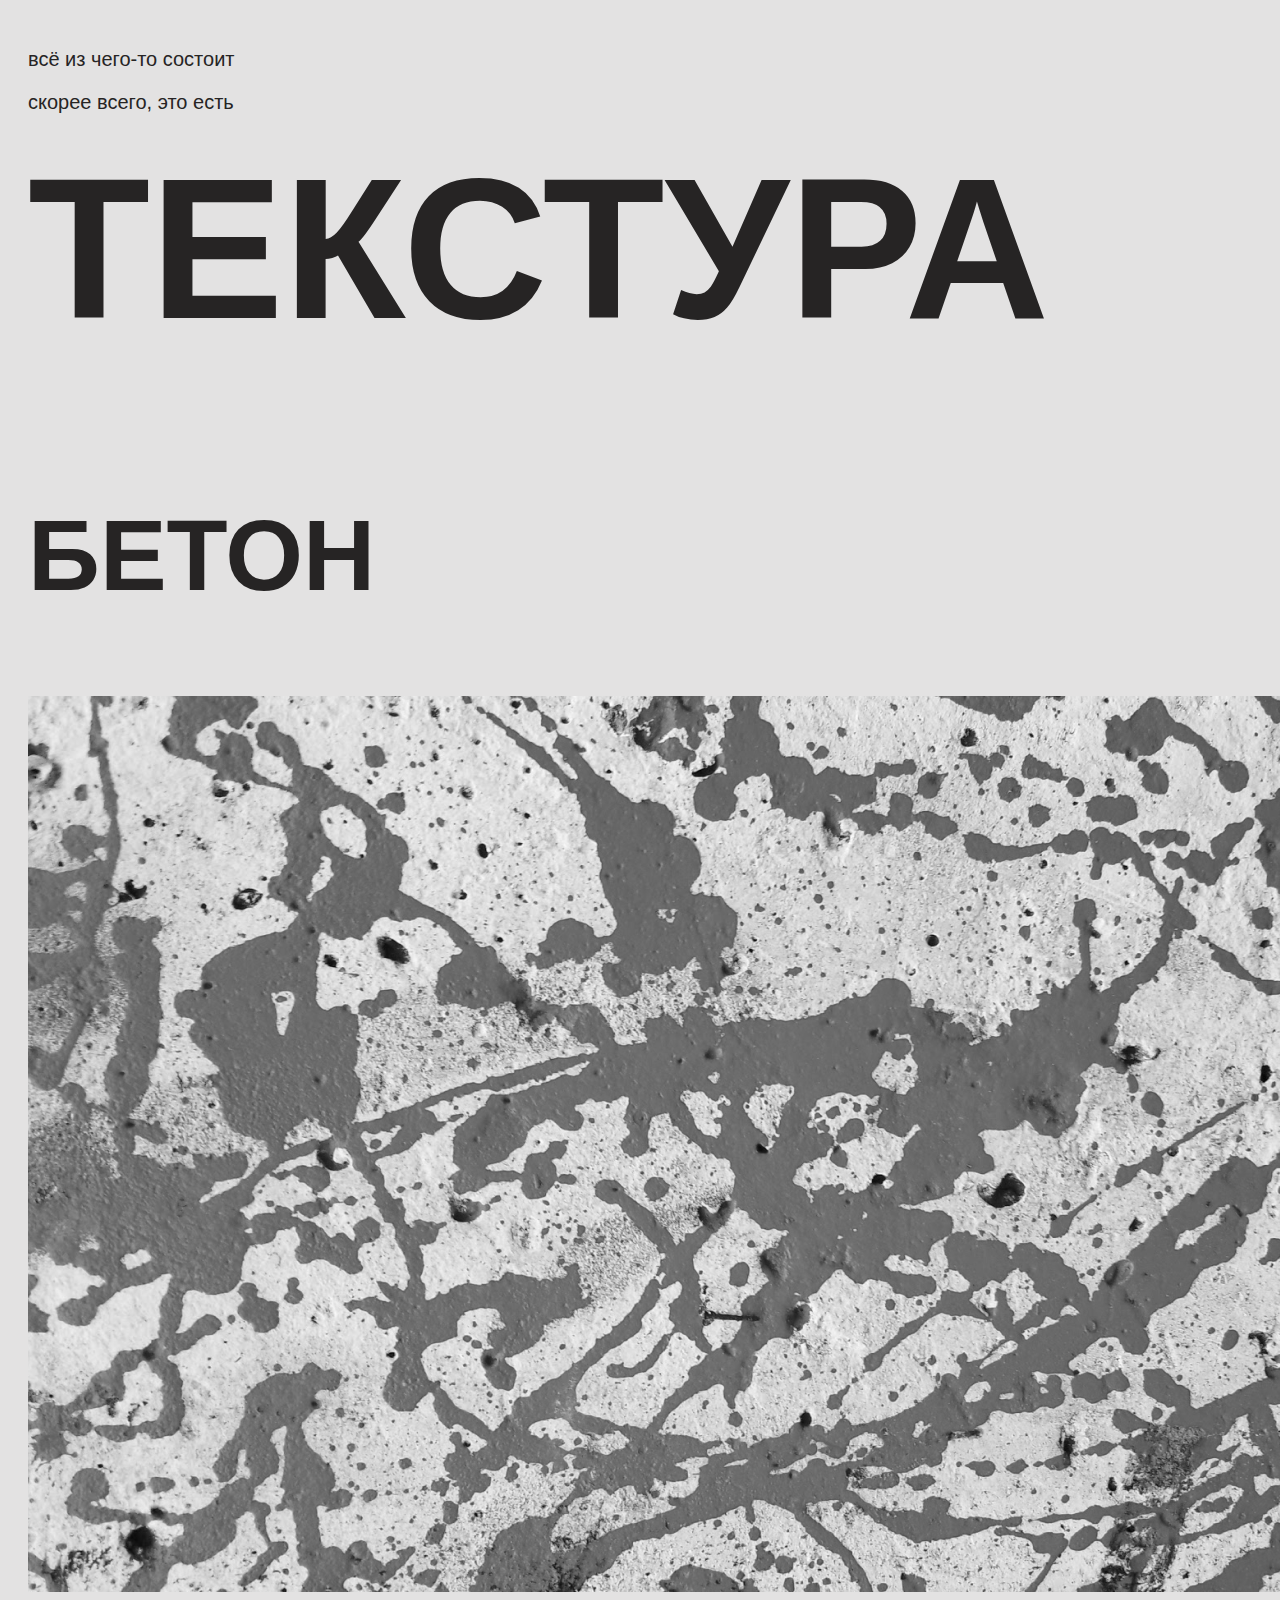
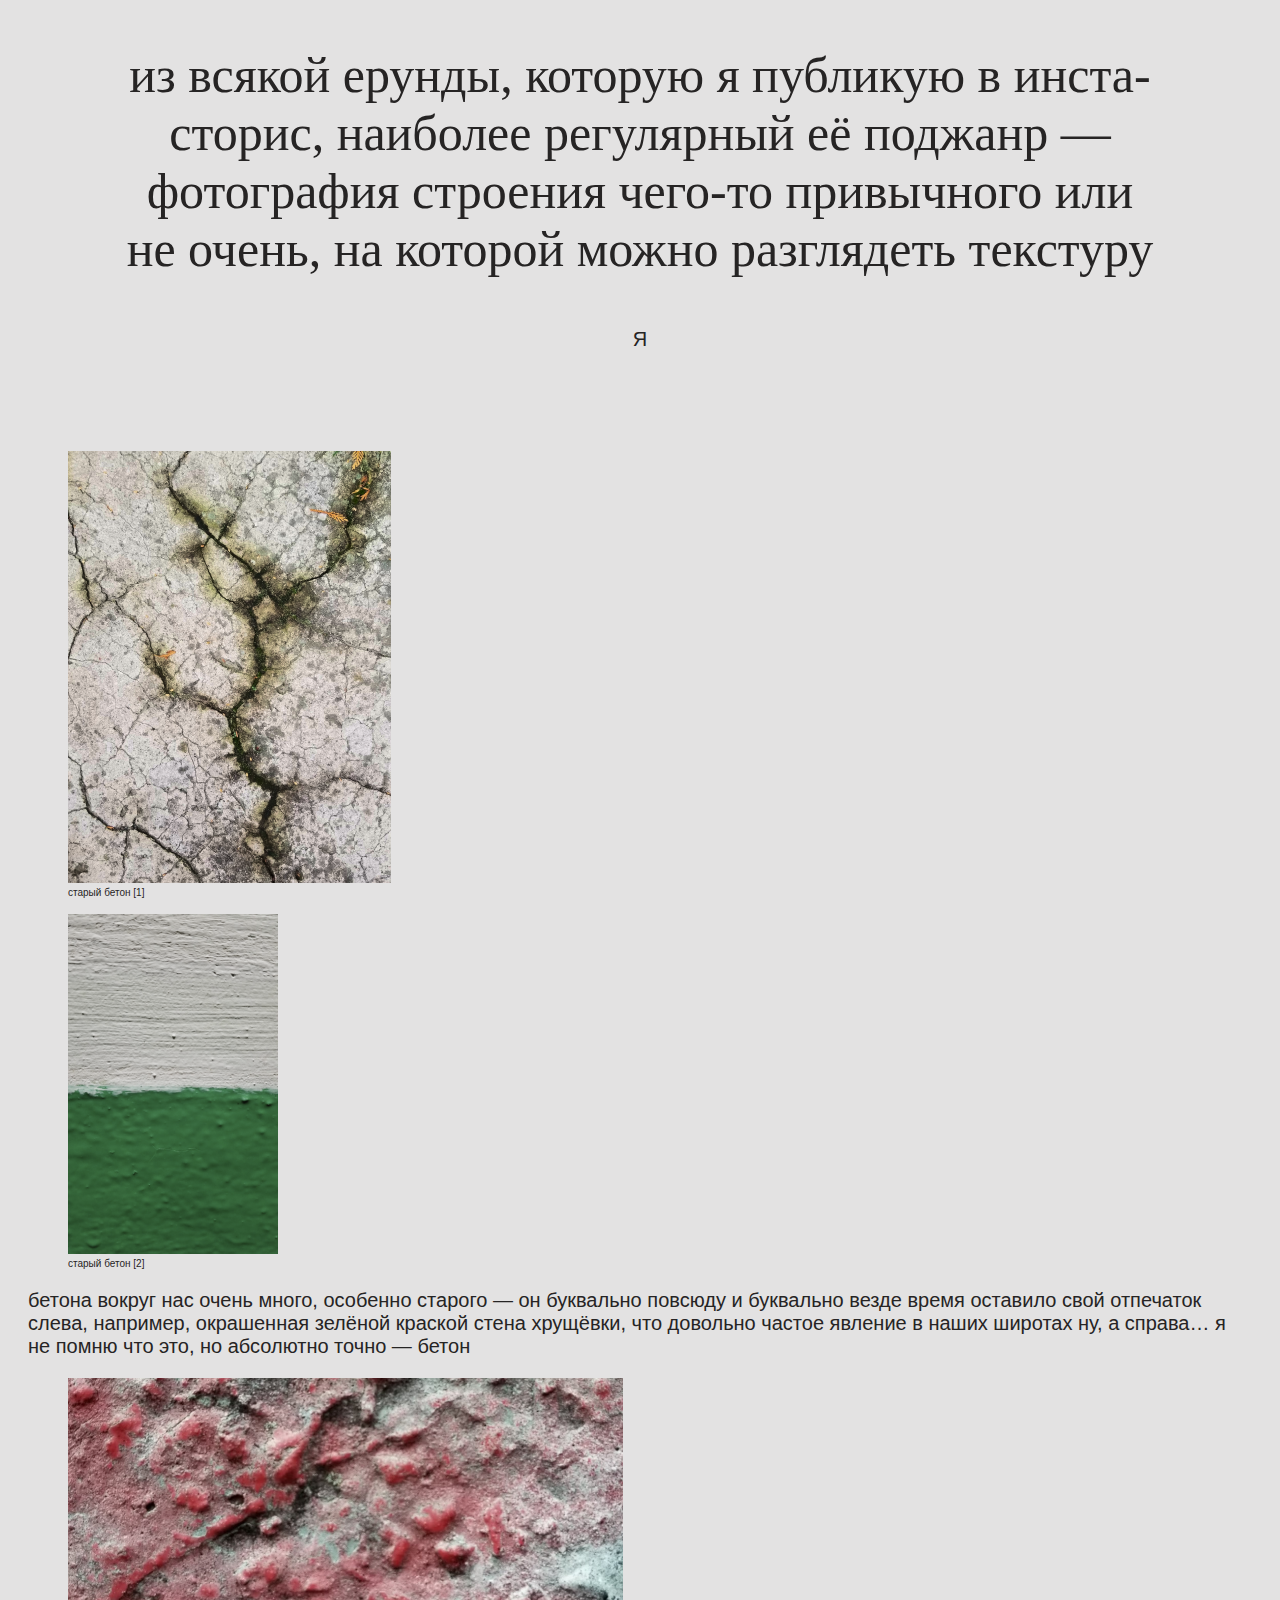
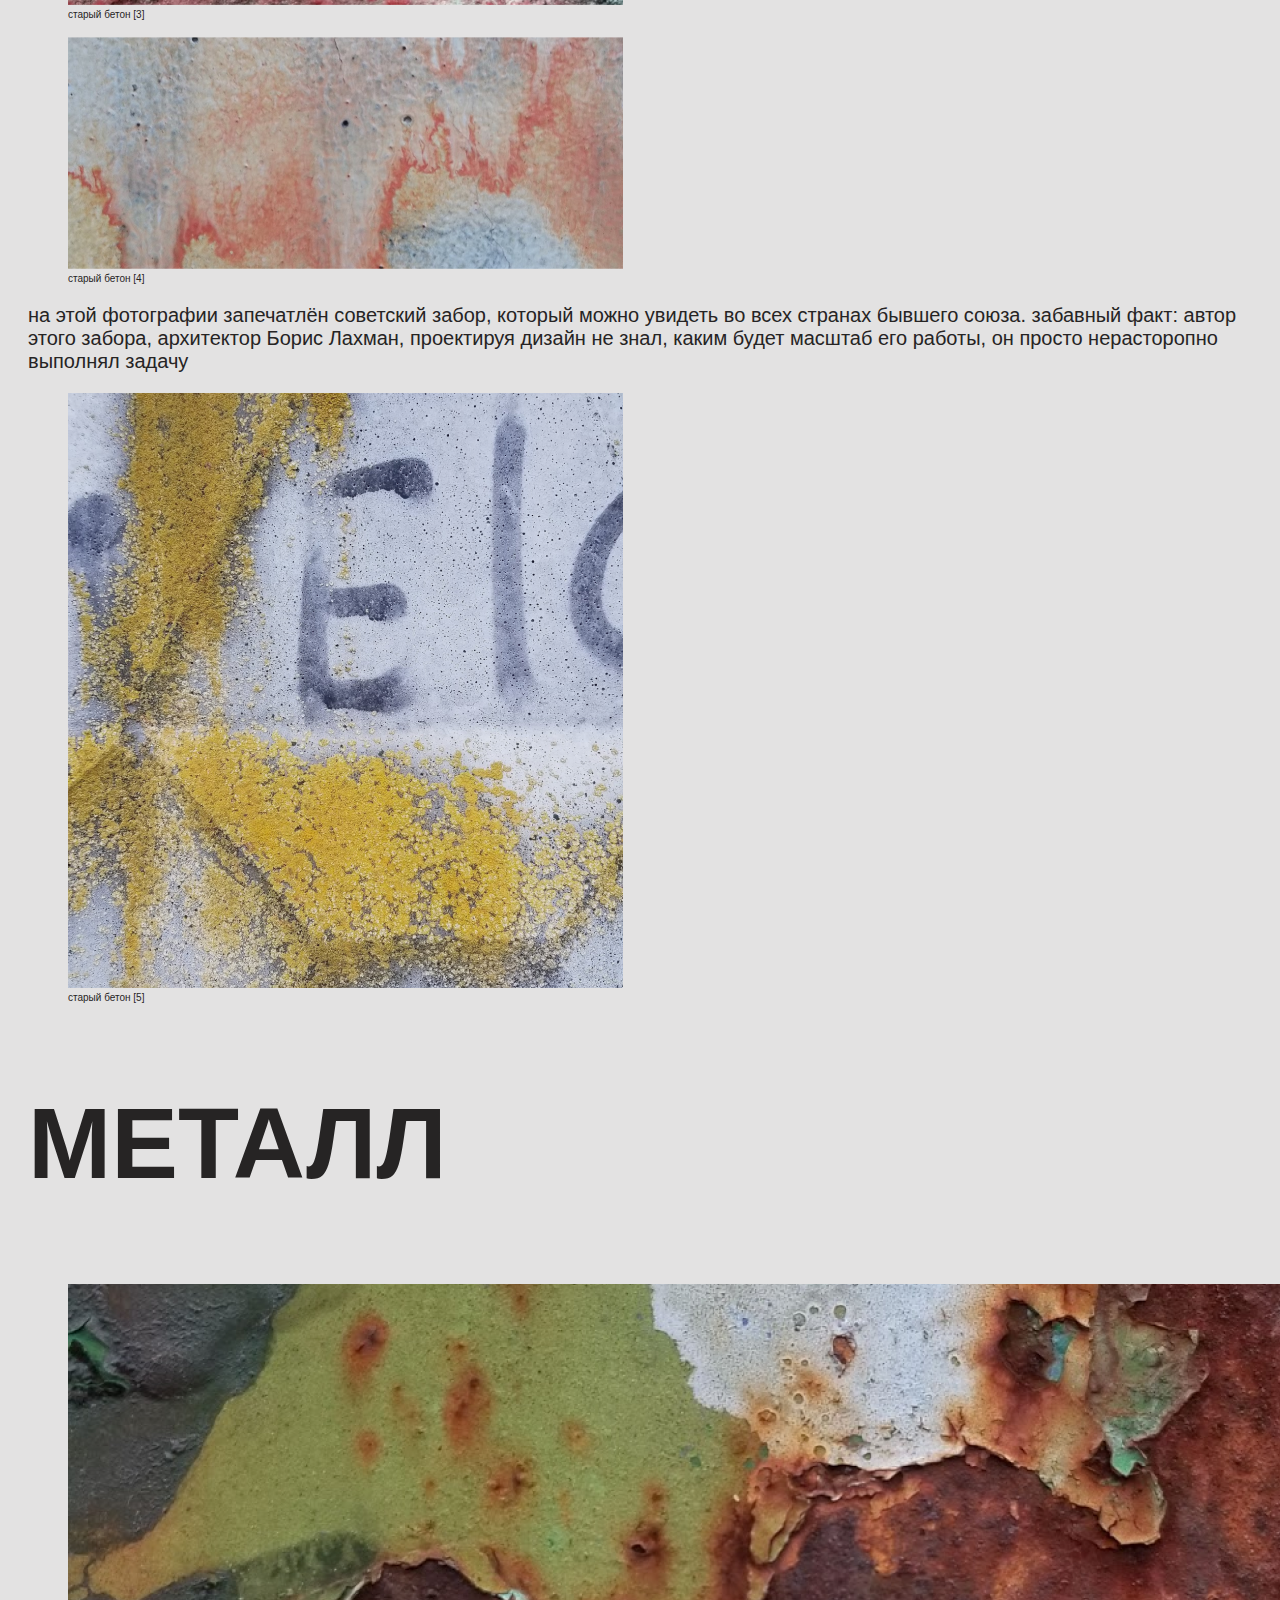
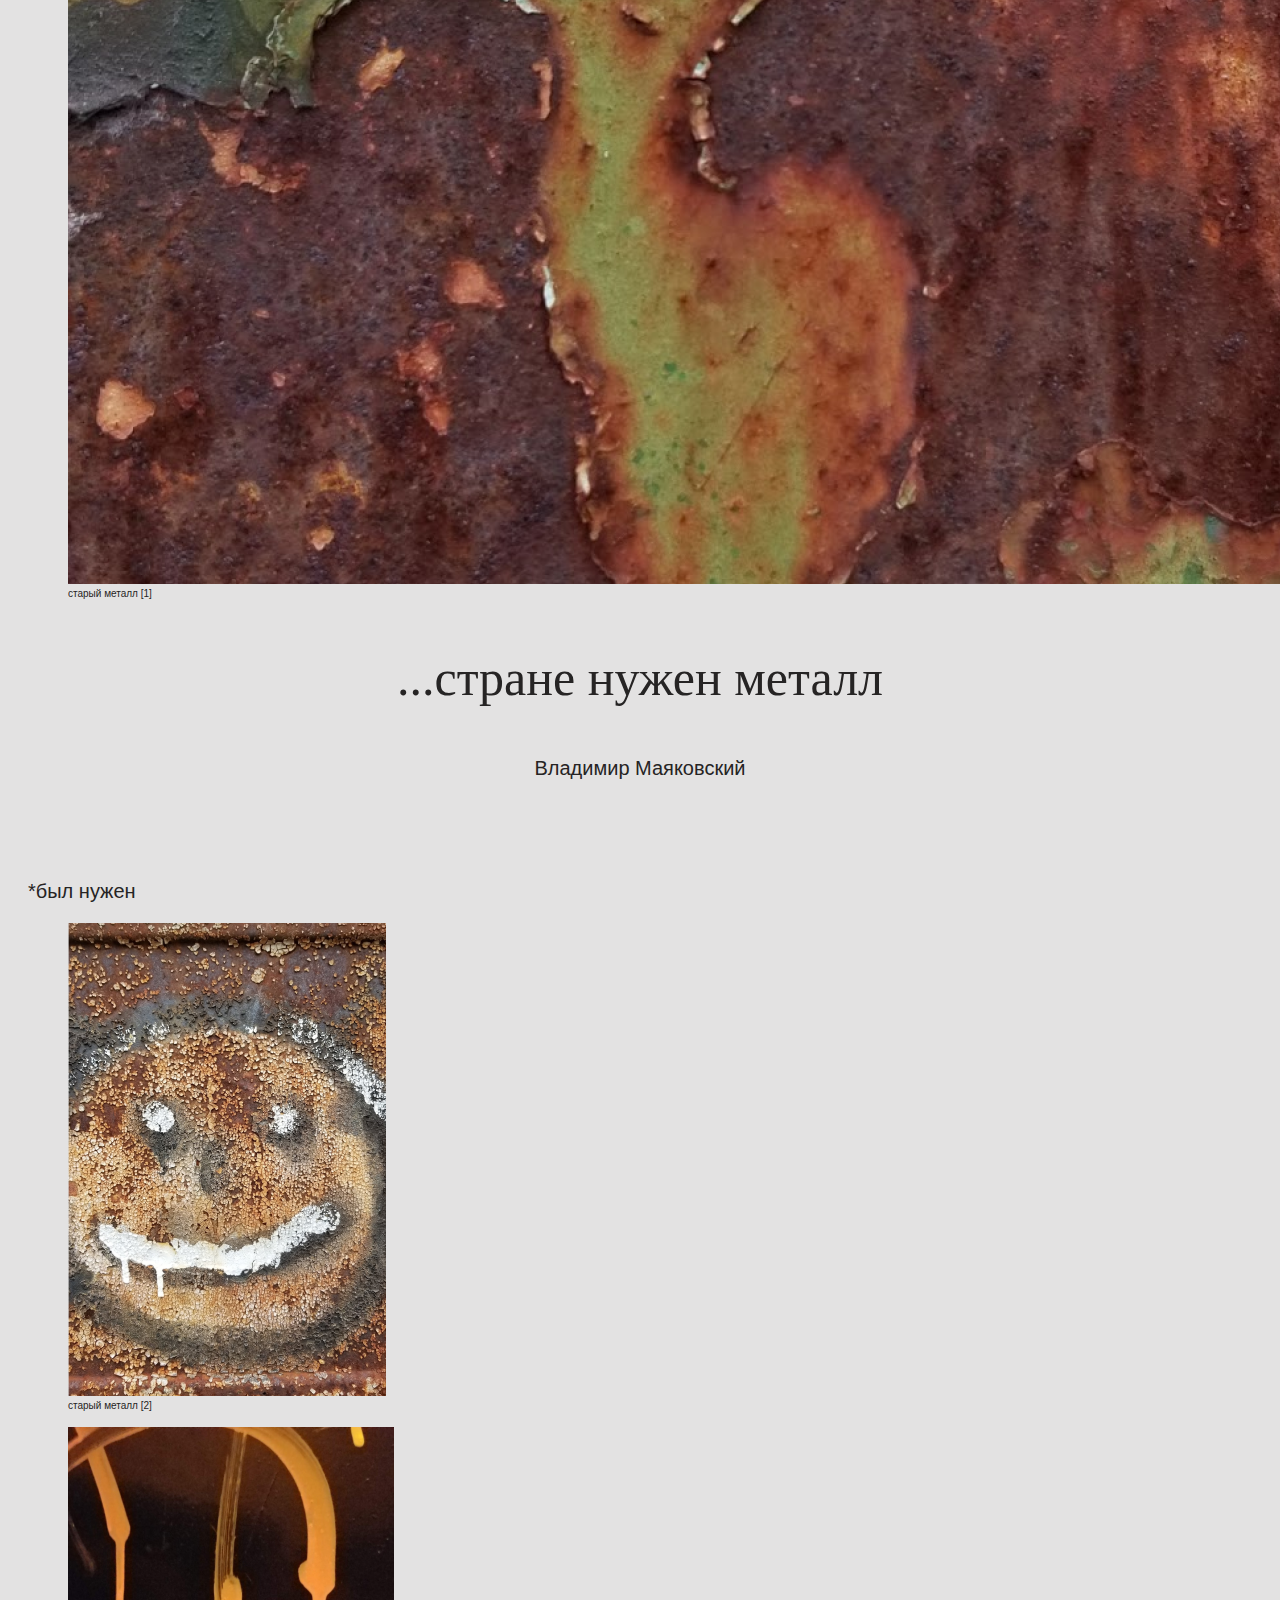
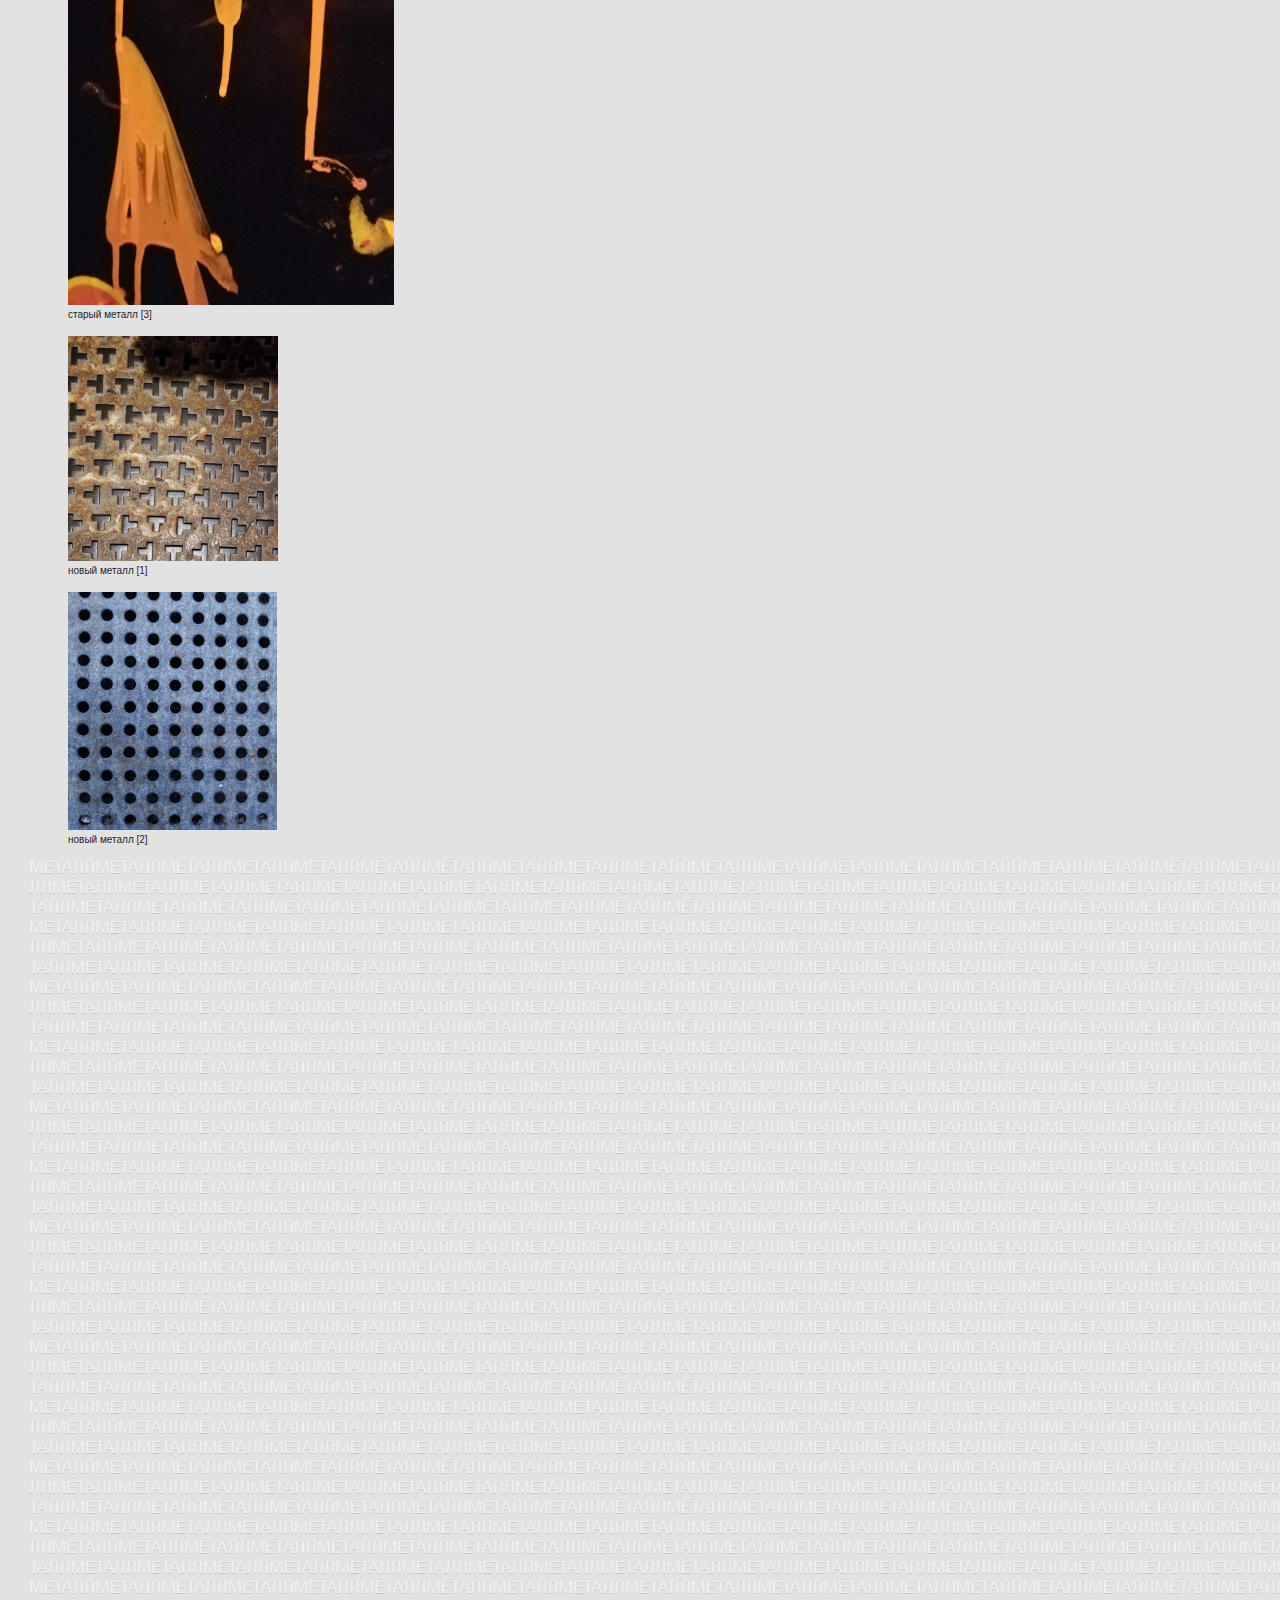
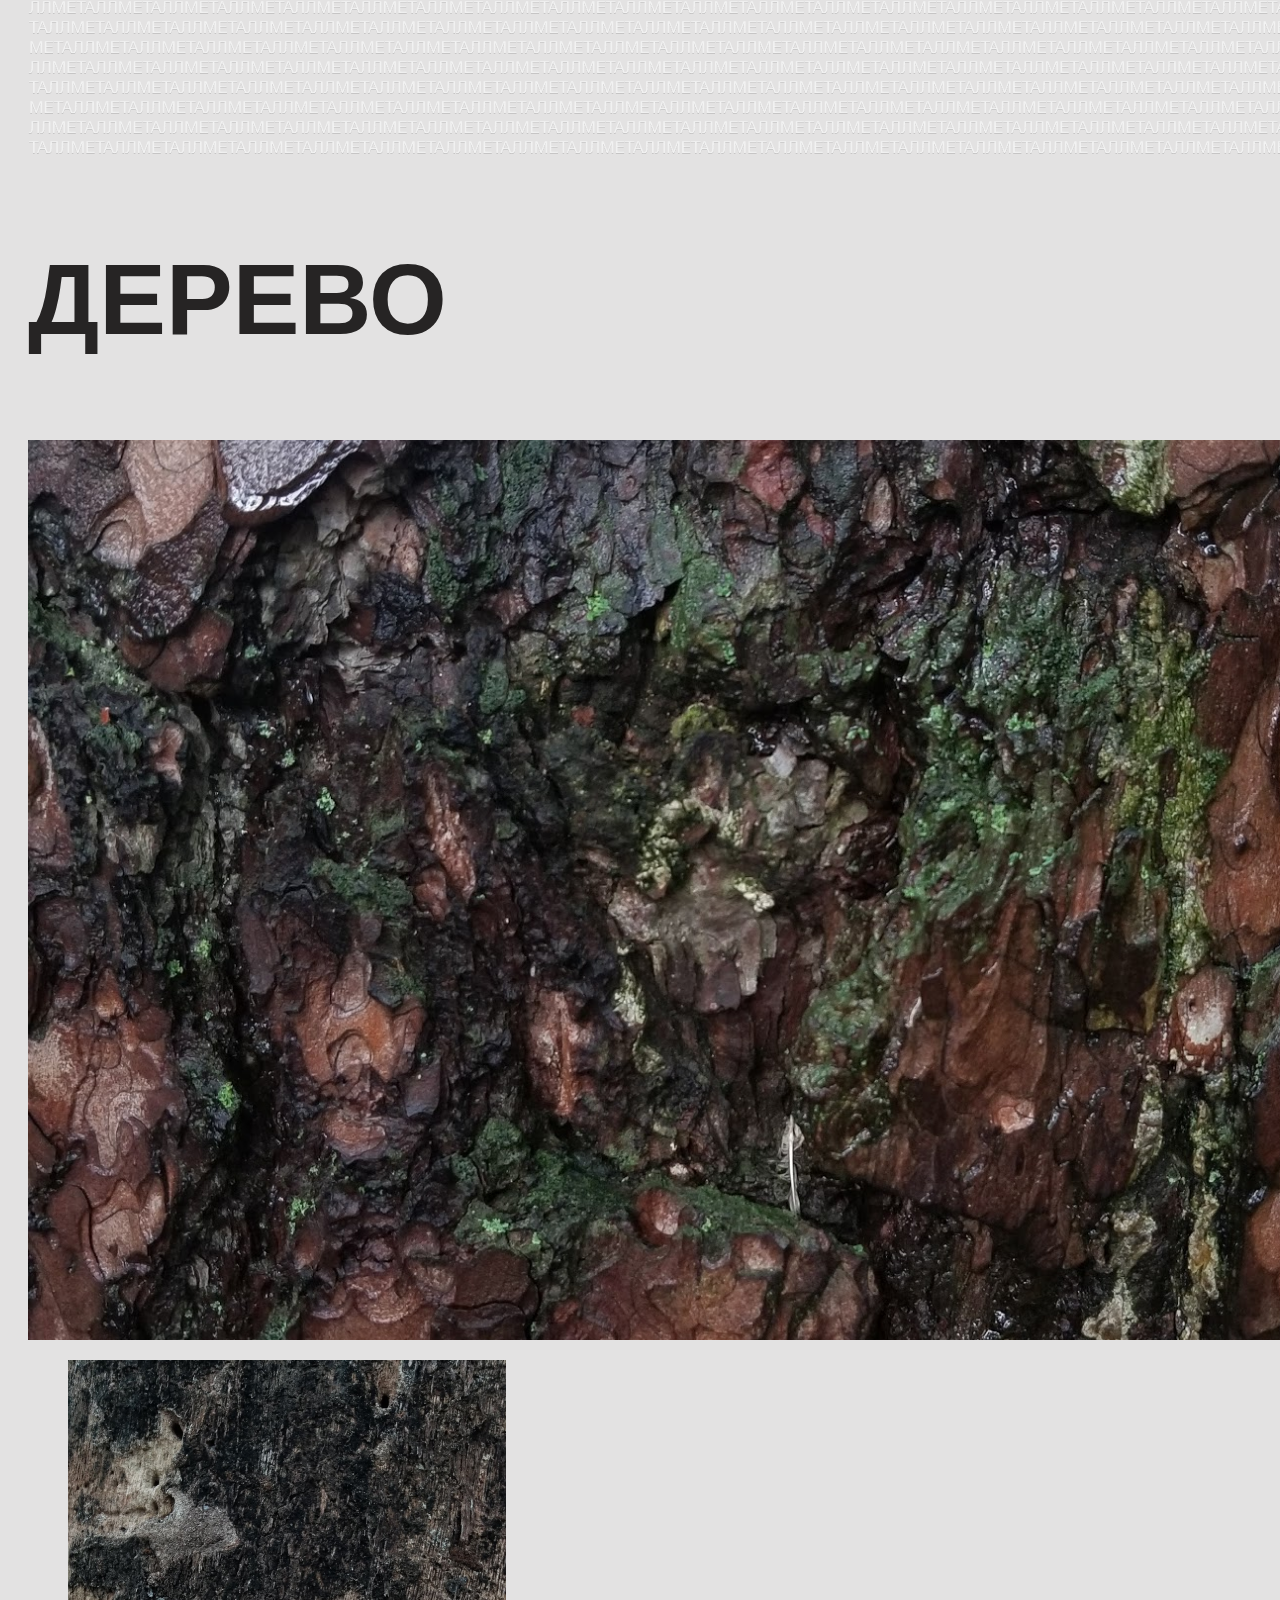
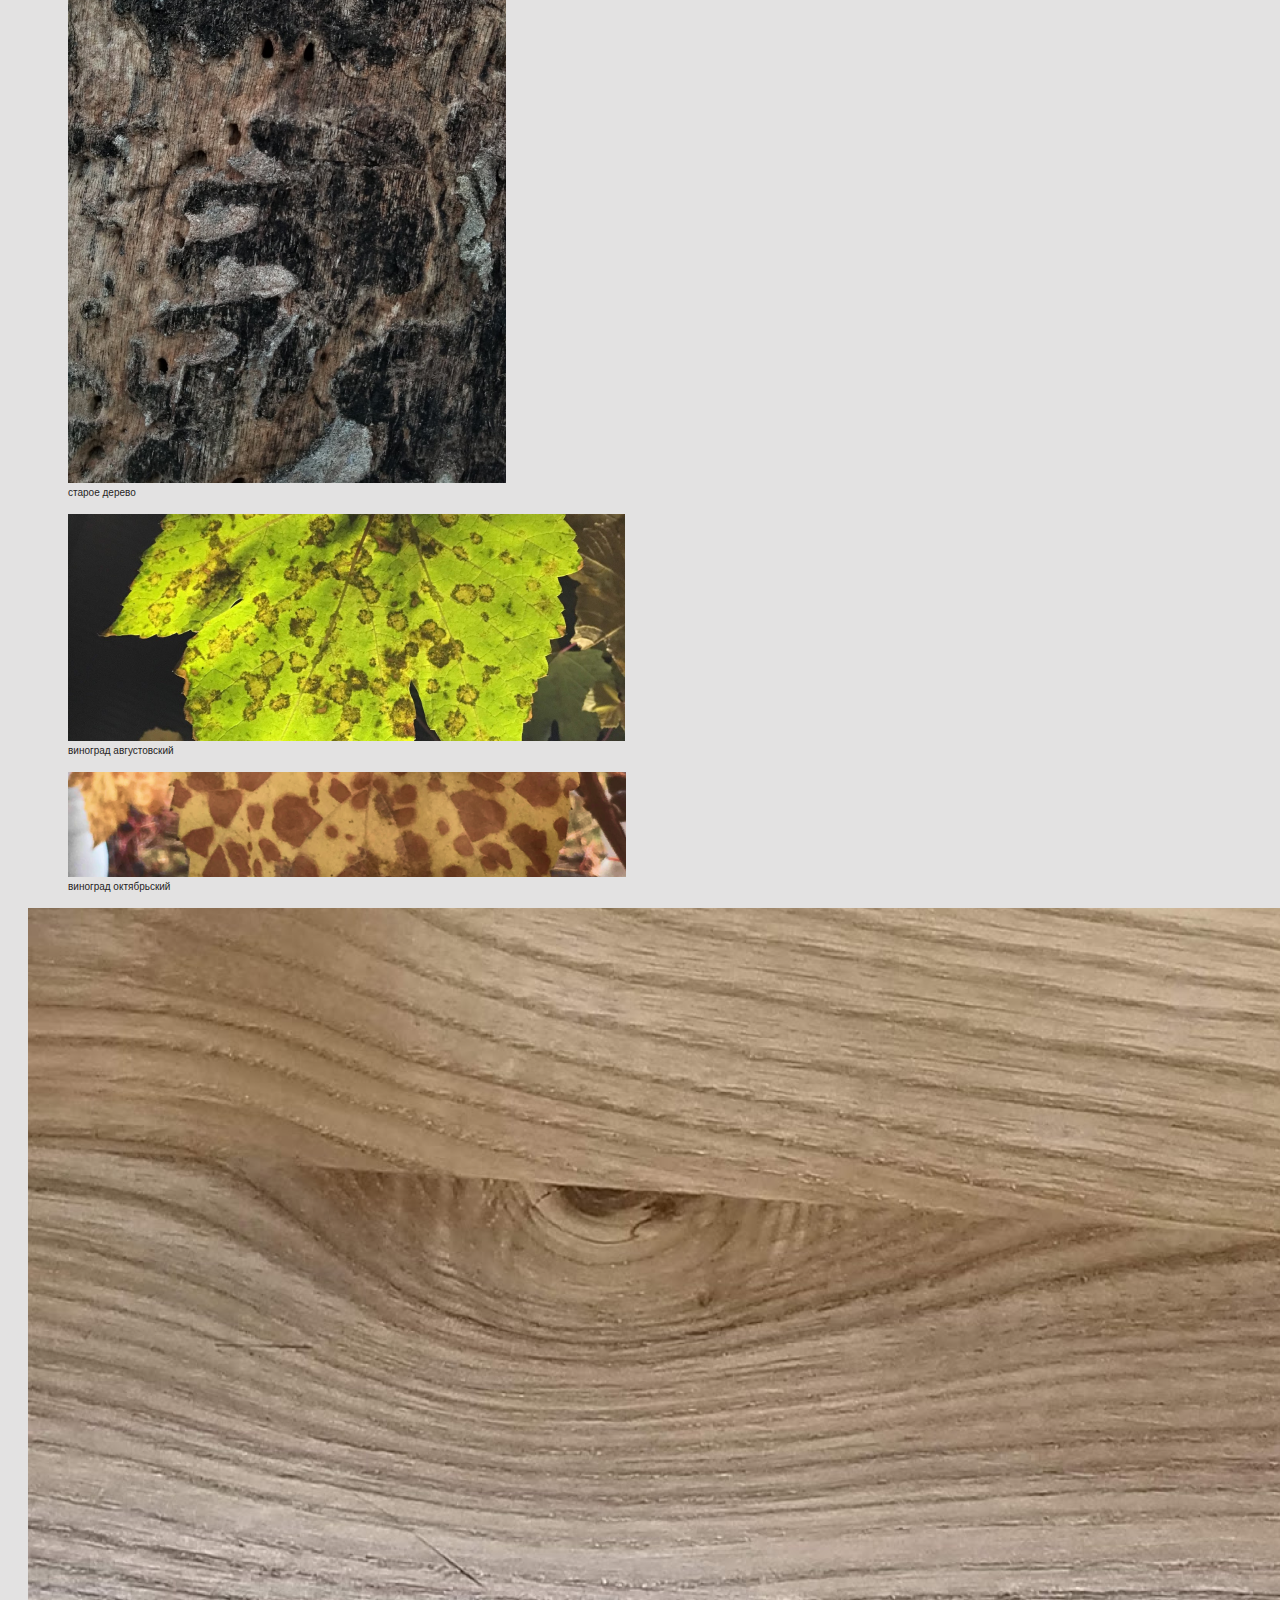
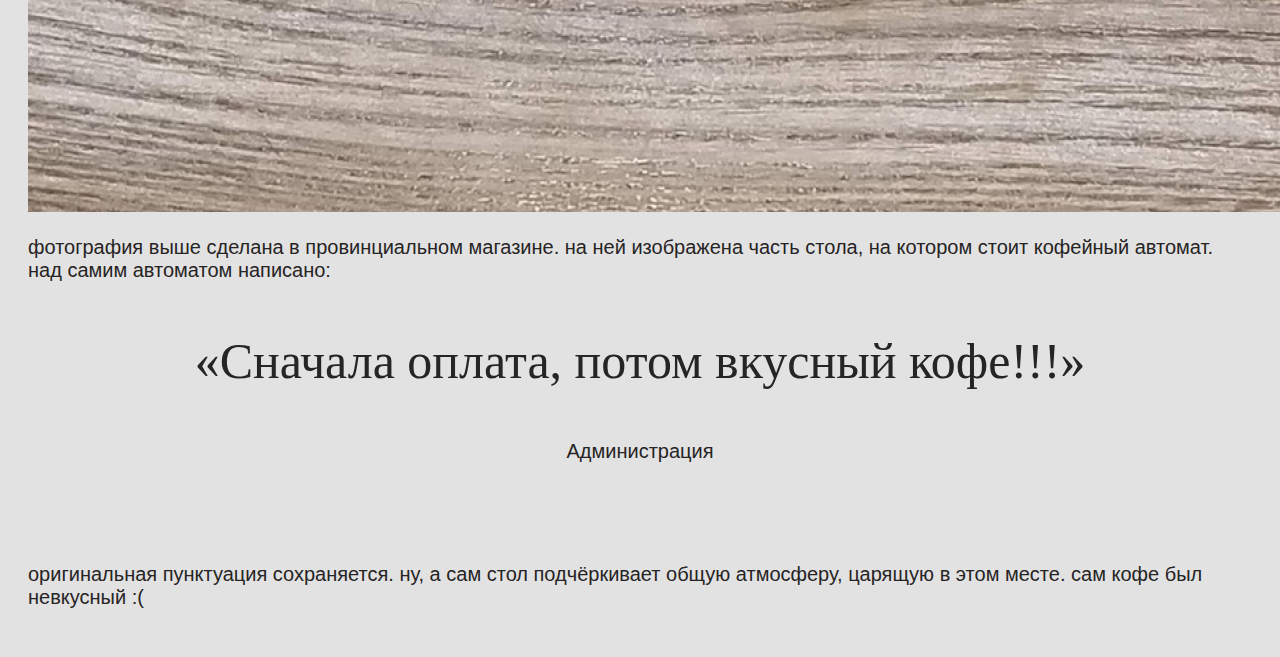
<file: project.html>
<!DOCTYPE html>
<html lang="en">

<head>
    <meta charset="UTF-8">
    <meta name="viewport" content="width=device-width, initial-scale=1.0">
    <title>ТЕКСТУРА</title>
    <link rel="stylesheet" type="text/css" href="assets/styles/style.css">
</head>

<body>
    <section>
        <p>всё из чего-то состоит</p>
        <p>скорее всего, это есть</p>
        <h1>ТЕКСТУРА</h1>
    </section>
    <section>
        <h2>БЕТОН</h2>
        <img src="assets/images/texture1.png" alt="ТЕКСТУРА" />
        <blockquote>
            <p class="quote"> из всякой ерунды, которую я публикую в инста-сторис, наиболее регулярный
                её поджанр — фотография строения чего-то привычного или не очень,
                на которой можно разглядеть текстуру
            </p>
            <footer>Я</footer>
        </blockquote>
        <figure>
            <img src="assets/images/oldconcrete1.png" alt="старый бетон[1]" />
            <figcaption>старый бетон [1]</figcaption>
        </figure>
        <figure>
            <img src="assets/images/oldconcrete2.png" alt="старый бетон[2]" />
            <figcaption>старый бетон [2]</figcaption>
        </figure>
        <p>бетона вокруг нас очень много, особенно старого — он буквально повсюду
            и буквально везде время оставило свой отпечаток слева, например,
            окрашенная зелёной краской стена хрущёвки, что довольно частое
            явление в наших широтах ну, а справа… я не помню что это,
            но абсолютно точно — бетон
        </p>
        <figure>
            </figcaption><img src="assets/images/oldconcrete3.png" alt="старый бетон[3]" />
            <figcaption>старый бетон [3]</figcaption>
        </figure>
        <figure>
            <img src="assets/images/oldconcrete4.png" alt="старый бетон[4]" />
            <figcaption>старый бетон [4]</figcaption>
        </figure>
        <p>на этой фотографии запечатлён советский забор, который можно увидеть
            во всех странах бывшего союза. забавный факт: автор этого забора,
            архитектор Борис Лахман, проектируя дизайн не знал,
            каким будет масштаб его работы, он просто нерасторопно выполнял задачу
        </p>
        <figure>
            <img src="assets/images/oldconcrete5.png" alt="старый бетон[5]" />
            <figcaption>старый бетон [5]</figcaption>
        </figure>
    </section>
    <section>
        <h2>МЕТАЛЛ</h2>
        <figure>
            <img src="assets/images/metal1.png" alt="старый металл [1]" />
            <figcaption>старый металл [1]</figcaption>
        </figure>

        <blockquote>
            <p class="quote">
                ...стране нужен металл
            </p>
            <footer>Владимир Маяковский</footer>
        </blockquote>
        <p>*был нужен</p>
        <figure>
            <img src="assets/images/metal2.png" alt="старый металл [2]" />
            <figcaption>старый металл [2]</figcaption>
        </figure>
        <figure><img src="assets/images/metal3.png" alt="старый металл [3]" />
            <figcaption>старый металл [3]</figcaption>
        </figure>
        <figure><img src="assets/images/metal4.png" alt="новый металл [1]" />
            <figcaption>новый металл [1]</figcaption>
        </figure>
        <figure><img src="assets/images/metal5.png" alt="новый металл [2]" />
            <figcaption>новый металл [2]</figcaption>
        </figure>
        <img src="assets/images/METALTEXT.png" alt="слово делает вид, что оно структура" />
    </section>
    <section>
        <h2>ДЕРЕВО</h2>
        <img src="assets/images/wood1.png" alt="очень большое фото дерева" />
        <figure>
            <img src="assets/images/wood2.png" alt="старое дерево" />
            <figcaption>старое дерево</figcaption>
        </figure>
        <figure>
            <img src="assets/images/wood3.png" alt="виноград августовский" />
            <figcaption>виноград августовский</figcaption>
        </figure>
        <figure>
            <img src="assets/images/wood4.png" alt="виноград октябрьский" />
            <figcaption>виноград октябрьский</figcaption>
        </figure>

        <img src="assets/images/wood6.png" alt="криповое дерево" />
        <p>фотография выше сделана в провинциальном магазине. на ней изображена
            часть стола, на котором стоит кофейный автомат.
            над самим автоматом написано:
        </p>
        <blockquote>
            <p class="quote">
                «‎Cначала оплата, потом вкусный кофе!!!»
            </p>
            <footer>Администрация</footer>
        </blockquote>
        <p>оригинальная пунктуация сохраняется. ну, а сам стол подчёркивает
            общую атмосферу, царящую в этом месте. сам кофе был невкусный :(
        </p>
    </section>
</body>

</html>
</file>
<file: assets/styles/style.css>
body {
    margin: 0 20;
    text-align: left;
    background: #E3E2E2;
    color: #262424;
    padding: 20px;
    
}

p {
    font-family: Arial, Helvetica, sans-serif;
    font-size: 20px;
}

p.quote{
    font-family: 'Times New Roman', Times, serif;
    font-size: 50px;
}

h1{
    margin-top: 10px;
    font-family: Arial, Helvetica, sans-serif;
    font-size: 200px;
}

h2{
    font-family: Arial, Helvetica, sans-serif;
    font-size: 100px;
}

figcaption{
    font-family: Arial, Helvetica, sans-serif;
    font-size: 10px;
}

blockquote{
    font-family: Arial, Helvetica, sans-serif;
    text-align: center;
}

footer{
    margin-top: 10px;
    margin-bottom: 100px;
    font-size: 20px;
}
</file>
